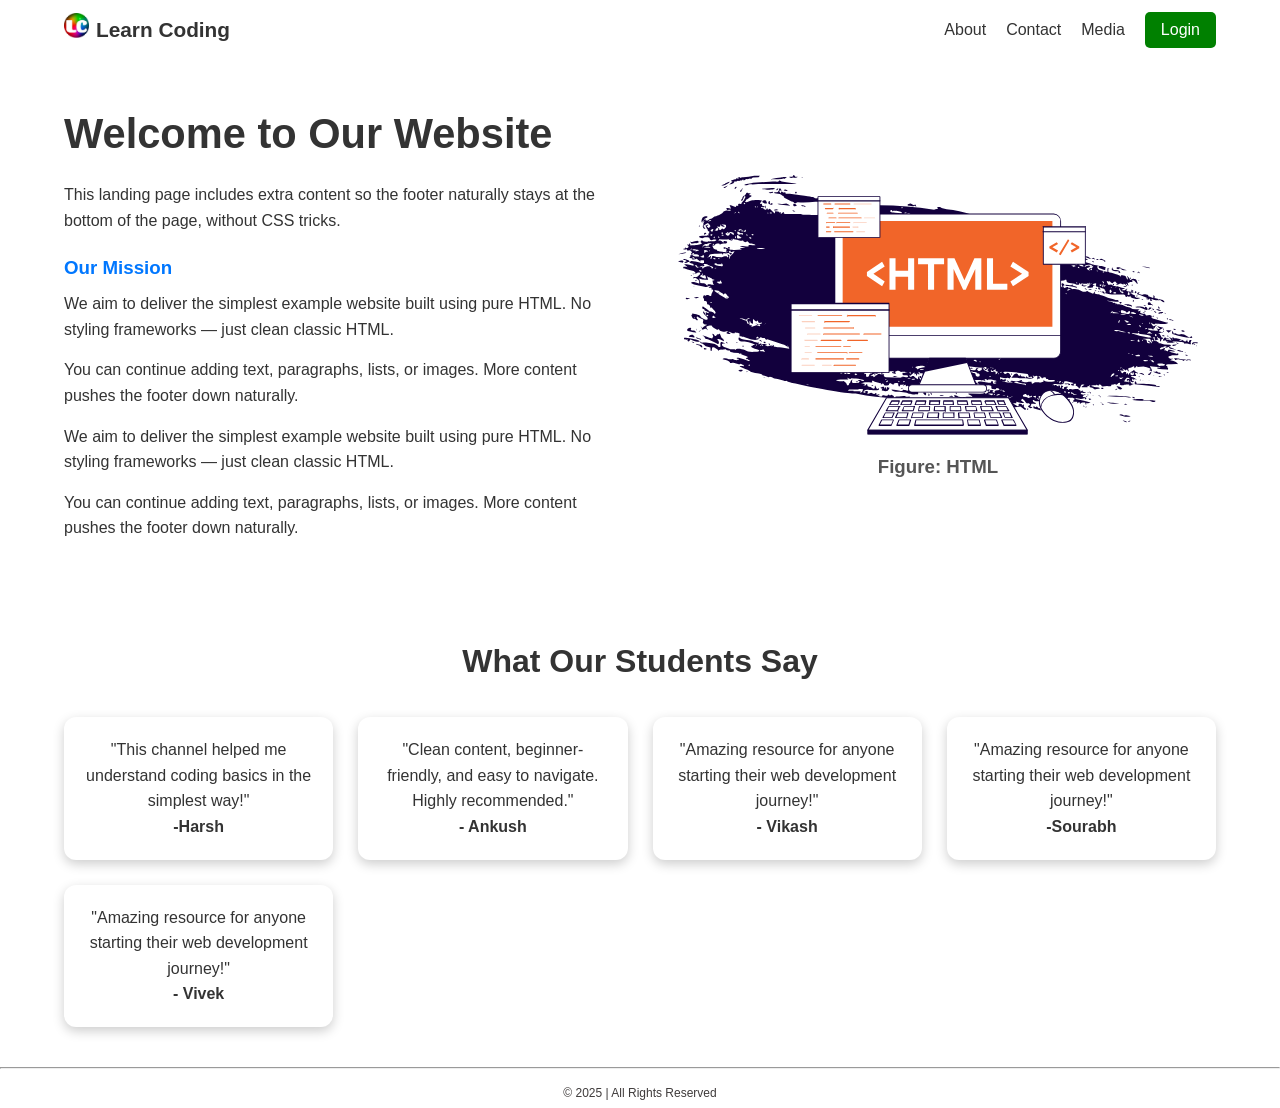
<file: index.html>
<!DOCTYPE html>
<html lang="en">

<head>
    <meta charset="UTF-8">
    <meta name="viewport" content="width=device-width, initial-scale=1.0">
    <title>HTML - Website</title>
    <link rel="stylesheet" href="style.css">
</head>

<body>

    <!-- Header -->
    <header class="header" id="header">
        <div class="logo-container" >
            <a href="./index.html">
                <img src="./lc.png" alt="Logo" height="25" width="25">
            </a>
            <span class="logo-text">Learn Coding</span>
        </div>

        <nav class="navbar" id="navbar">
            <a href="./about.html" class="nav-link">About</a>
            <a href="./contact.html" class="nav-link">Contact</a>
            <a href="./media.html" class="nav-link">Media</a>

            <!-- Success Login Button -->
            <a href="./login.html" class="nav-link login-btn">Login</a>
        </nav>

        <!-- Navbar(Mobile Only) -->
         <div class="hamburger" id="hamburger">
            <span></span><span></span><span></span>
         </div>
    </header>

    <!-- Hero Section -->
    <section class="container hero">
        <!-- LEFT PART -->
        <div class="hero-text">
            <h1 class="hero-title">Welcome to Our Website</h1>
            <p>
                This landing page includes extra content so the footer naturally stays at the bottom of the page,
                without CSS tricks.
            </p>

            <h3 class="section-title">Our Mission</h3>
            <p class="section-para">
                We aim to deliver the simplest example website built using pure HTML. No styling frameworks —
                just clean classic HTML.
            </p>
            <p class="section-para">
                You can continue adding text, paragraphs, lists, or images. More content pushes the footer down
                naturally.
            </p>
            <p class="section-para">
                We aim to deliver the simplest example website built using pure HTML. No styling frameworks —
                just clean classic HTML.
            </p>
            <p class="section-para">
                You can continue adding text, paragraphs, lists, or images. More content pushes the footer down
                naturally.
            </p>
        </div>

        <!-- RIGHT PART -->
        <div class="hero-image-box">
            <img src="./image.svg" alt="HTML Figure" class="hero-image">
            <h3 class="image-caption">Figure: HTML</h3>
        </div>
    </section>

    <!-- Testimonial Cards -->
    <section class="testimonial-section">
        <h2 class="testimonial-heading">What Our Students Say</h2>

            <div class="testimonial-container">
                <div class="testimonial-card">
                    <p>"This channel helped me understand coding basics in the simplest way!"</p>
                    <h4>-Harsh</h4>
                </div>

                <div class="testimonial-card">
                    <p>"Clean content, beginner-friendly, and easy to navigate. Highly recommended."</p>
                    <h4>- Ankush</h4>
                </div>

                <div class="testimonial-card">
                    <p>"Amazing resource for anyone starting their web development journey!"</p>
                    <h4>- Vikash</h4>
                </div>

                <div class="testimonial-card">
                    <p>"Amazing resource for anyone starting their web development journey!"</p>
                    <h4>-Sourabh</h4>
                </div>

                <div class="testimonial-card">
                    <p>"Amazing resource for anyone starting their web development journey!"</p>
                    <h4>- Vivek</h4>
                </div>
            </div>
    </section>

    <!-- Footer -->
    <hr>
    <footer class="footer">
          <p class="footer-text">© 2025 | All Rights Reserved</p>
    </footer>

    <script>

        // Hamburger LOGIC
        const hmburger=document.getElementById("hamburger")
        const navbar=document.getElementById("navbar")

        hmburger.addEventListener("click",()=>{
            navbar.classList.toggle("active");
            hmburger.classList.toggle("open")
        })


        // SCROLL LOGIC
        const header=document.getElementById("header")
            window.addEventListener("scroll",()=>{
            if(window.scrollY>20){
                header.classList.add("scrolled")
            }else{
                header.classList.remove("scrolled")
            }
        })
    </script>

</body>

</html>
</file>
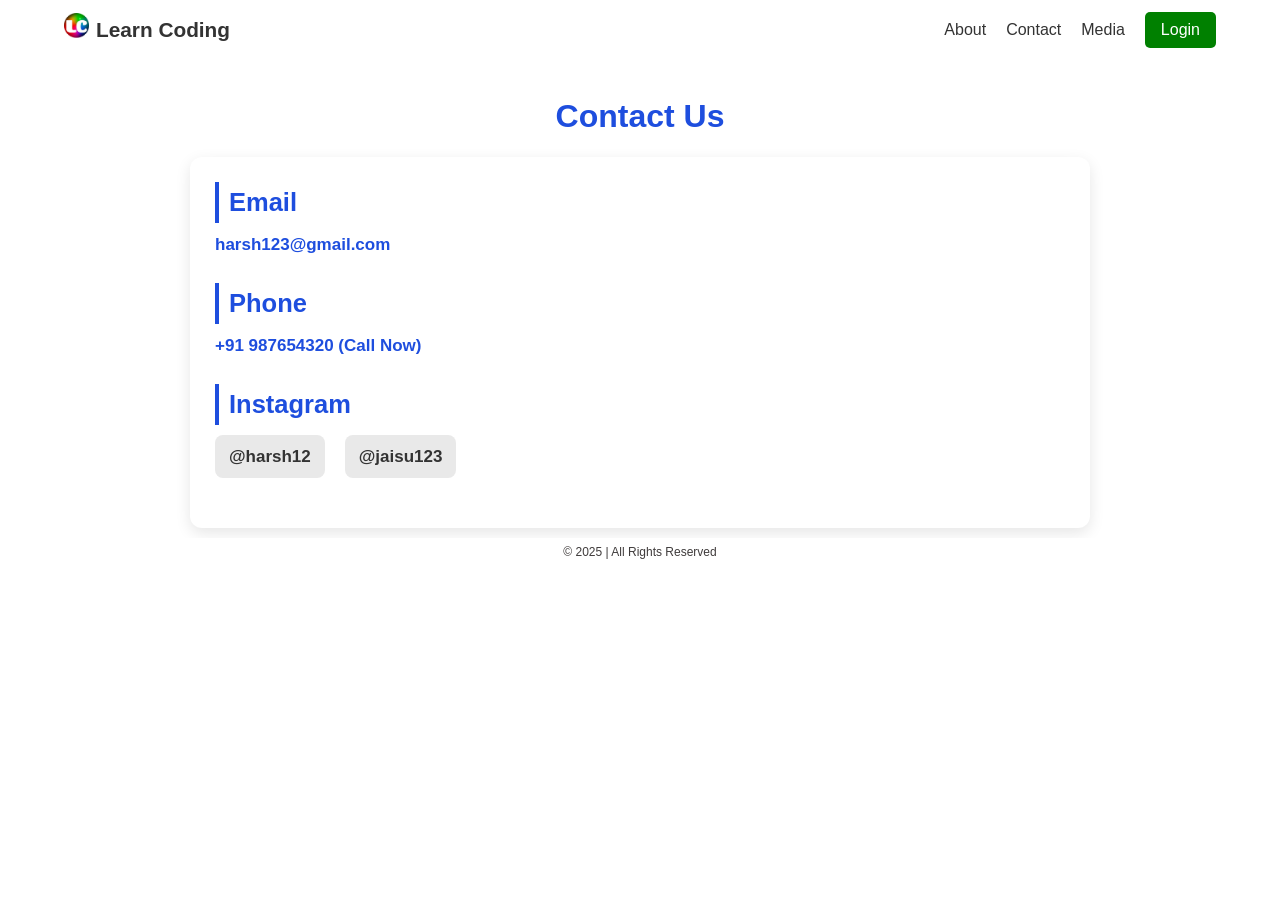
<file: contact.html>
<!DOCTYPE html>
<html lang="en">

<head>
    <meta charset="UTF-8">
    <meta name="viewport" content="width=device-width, initial-scale=1.0">
    <title>Contact</title>
    <link rel="stylesheet" href="style.css">

    <style>
        * {
            margin: 0;
            padding: 0;
            box-sizing: border-box;
            font-family: Arial, Helvetica, sans-serif;
        }

       
        /* Page Heading */
        h1 {
            text-align: center;
            margin: 30px 0 15px;
            font-size: 32px;
            color: #1e4ede;
        }

        .content {
            background: #ffffff;
            padding: 25px;
            border-radius: 12px;
            box-shadow: 0 5px 15px rgba(0, 0, 0, 0.1);
            max-width: 900px;
            margin: auto;
            font-size: 17px;
        }

        .contact-item {
            margin-bottom: 25px;
        }

        .contact-item h2 {
            margin-bottom: 8px;
            color: #1e4ede;
            border-left: 4px solid #1e4ede;
            padding-left: 10px;
        }

        a.contact-link {
            color: #1e4ede;
            font-weight: bold;
            text-decoration: none;
        }

        a.contact-link:hover {
            text-decoration: underline;
        }

        .social {
            display: flex;
            gap: 20px;
            margin-top: 10px;
        }

        .social span {
            background: #e9e9e9;
            padding: 8px 14px;
            border-radius: 8px;
            font-weight: bold;
        }

    </style>
</head>

<body>

    <!-- Header -->
    <header class="header" id="header">
        <div class="logo-container" >
            <a href="./index.html">
                <img src="./lc.png" alt="Logo" height="25" width="25">
            </a>
            <span class="logo-text">Learn Coding</span>
        </div>

        <nav class="navbar" id="navbar">
            <a href="./about.html" class="nav-link">About</a>
            <a href="./contact.html" class="nav-link">Contact</a>
            <a href="./media.html" class="nav-link">Media</a>

            <!-- Success Login Button -->
            <a href="./login.html" class="nav-link login-btn">Login</a>
        </nav>

        <!-- Navbar(Mobile Only) -->
         <div class="hamburger" id="hamburger">
            <span></span><span></span><span></span>
         </div>
    </header>

    <h1>Contact Us</h1>

    <div class="content">

        <div class="contact-item">
            <h2>Email</h2>
            <a class="contact-link" href="mailto:harsh@123@gmail.com" target="_blank">
                harsh123@gmail.com
            </a>
        </div>

        <div class="contact-item">
            <h2>Phone</h2>
            <a class="contact-link" href="tel:+919876543210" target="_blank">
                +91 987654320 (Call Now)
            </a>
        </div>

        <div class="contact-item">
            <h2>Instagram</h2>
            <div class="social">
                <span>@harsh12</span>
                <span>@jaisu123</span>
            </div>
        </div>

    </div>

    <!-- Footer -->
   <footer class="footer">
          <p class="footer-text">© 2025 | All Rights Reserved</p>
    </footer>

     <script>

        // Hamburger LOGIC
        const hmburger=document.getElementById("hamburger")
        const navbar=document.getElementById("navbar")

        hmburger.addEventListener("click",()=>{
            navbar.classList.toggle("active");
            hmburger.classList.toggle("open")
        })


        // SCROLL LOGIC
        const header=document.getElementById("header")
            window.addEventListener("scroll",()=>{
            if(window.scrollY>20){
                header.classList.add("scrolled")
            }else{
                header.classList.remove("scrolled")
            }
        })
    </script>

</body>

</html>
</file>
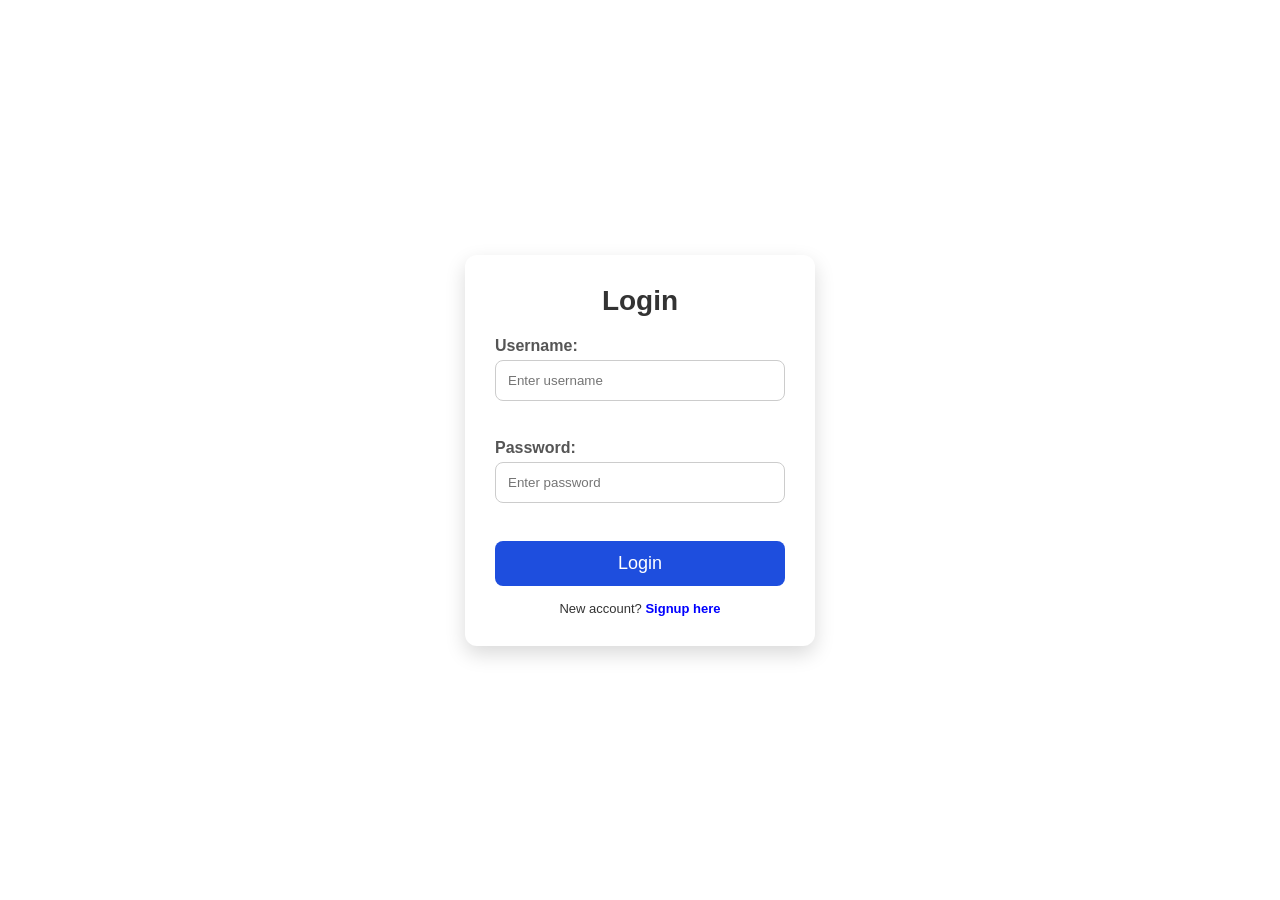
<file: login.html>
<!DOCTYPE html>
<html lang="en">
<head>
    <meta charset="UTF-8">
    <meta name="viewport" content="width=device-width, initial-scale=1.0">
    <title>Login</title>

    <style>
        *{
            margin: 0;
            padding: 0;
            box-sizing: border-box;
            font-family: Arial, Helvetica, sans-serif;
        }
        body{
            background: none;
            height:100vh;
            display: flex;
            justify-content: center;
            align-items: center;
        }
        .container{
            background: white;
            width: 350px;
            padding: 30px;
            border-radius: 12px;
            box-shadow: 0 8px 20px rgba(0, 0, 0, 0.15);
            text-align: center;
        }
        h2{
            margin-bottom:20px;
            color: #333;
            font-size: 28px;
        }
        label{
            float: left;
            font-weight: bold;
            margin-bottom: 5px;
            color: #555;
        }
        input[ type="text"],
         input[ type="password"]{
            width: 100%;
            padding: 12px;
            margin-bottom: 20px;
            border: 1px solid #ccc;
            border-radius: 8px;
            outline: none;
            transition: 0.3s;
         }
         input[ type="text"]:hover,
         input[ type="password"]:hover{
            border-color: rgb(85, 85, 246);
         }

          input[ type="submit"]{
            width: 100%;
            padding: 12px;
            background: rgb(30, 78, 222);
            border: none;
            color: white;
            font-size: 18px;
            border-radius: 8px;
            cursor: pointer;
            transition: 0.3s;
          }
           input[ type="submit"]:hover{
            background: #06307f;
           }
           p{
            margin-top: 15px;
            color: #333;
            font-size: 13px;
           }
           a{
            color: blue;
            font-weight: bold;
            text-decoration: none;
           }
           a:hover{
            text-decoration: underline;
           }
    </style>

</head>
<body>
    <div class="container">
        <h2>Login</h2>

        <form>
            <label>Username:</label>
            <input type="text" placeholder="Enter username" required> <br> <br>

            <label>Password:</label>
            <input type="password" placeholder="Enter password" required> <br><br>

            <input type="submit" value="Login">
        </form>

        <p>New account? <a href="signup.html">Signup here</a></p>
    </div>
</body>
</html>
</file>
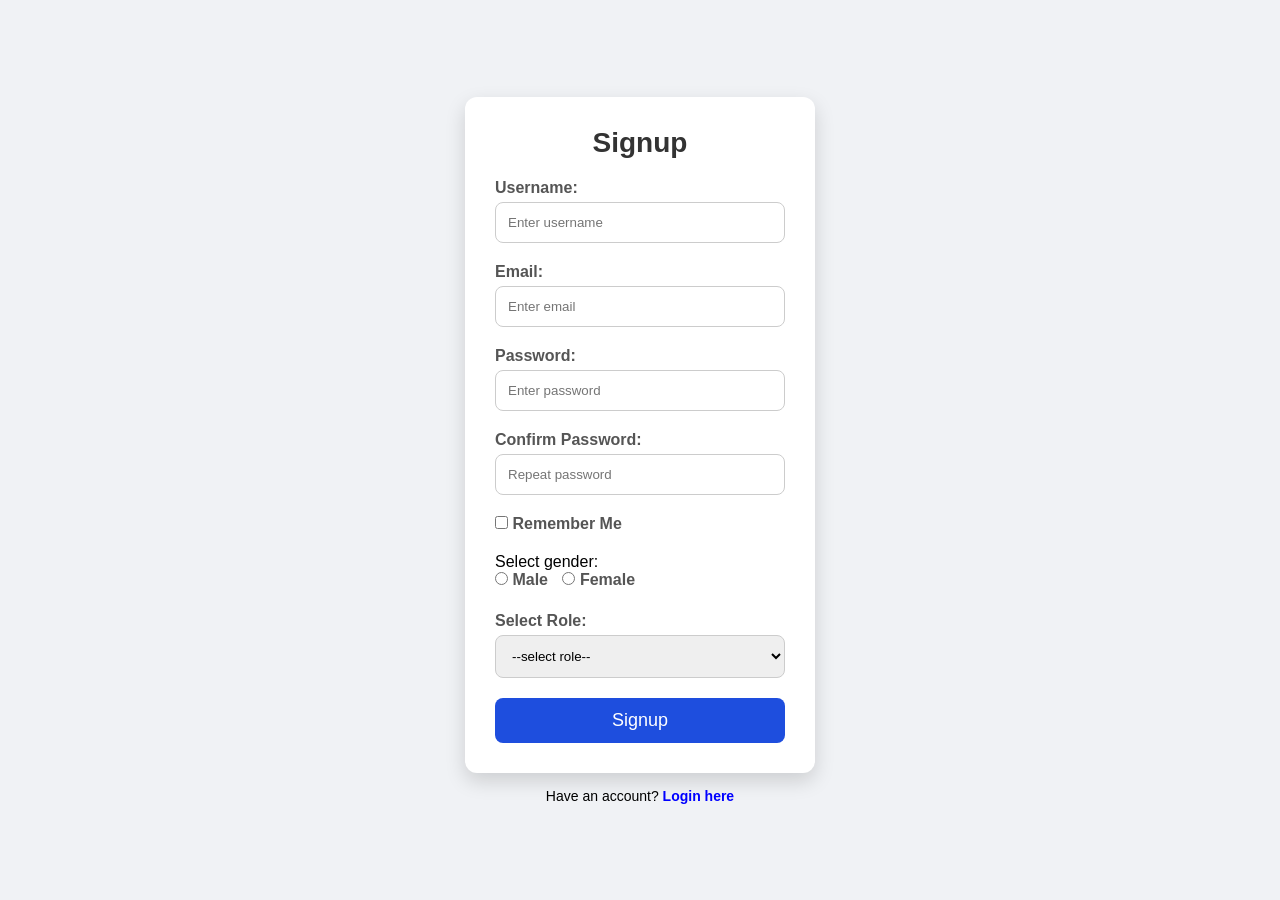
<file: signup.html>
<!DOCTYPE html>
<html lang="en">
<head>
    <meta charset="UTF-8">
    <meta name="viewport" content="width=device-width, initial-scale=1.0">
    <title>Signup</title>

    <style>
        * {
            margin: 0;
            padding: 0;
            box-sizing: border-box;
            font-family: Arial, Helvetica, sans-serif;
        }

        body {
            background: #f0f2f5;
            min-height: 100vh;
            display: flex;
            flex-direction: column;
            justify-content: center;
            align-items: center;
            padding: 20px;
        }

        .container {
            background: white;
            width: 100%;
            max-width: 350px;
            padding: 30px;
            border-radius: 12px;
            box-shadow: 0 8px 20px rgba(0, 0, 0, 0.15);
        }

        h2 {
            margin-bottom: 20px;
            color: #333;
            font-size: 28px;
            text-align: center;
        }

        label {
            font-weight: bold;
            color: #555;
            margin-bottom: 5px;
            display: inline-block;
        }

        input[type="text"],
        input[type="password"],
        input[type="email"],
        select {
            width: 100%;
            padding: 12px;
            margin-bottom: 20px;
            border: 1px solid #ccc;
            border-radius: 8px;
            outline: none;
            transition: 0.3s;
        }

        input[type="text"]:hover,
        input[type="password"]:hover,
        input[type="email"]:hover {
            border-color: rgb(85, 85, 246);
        }

        input[type="submit"] {
            width: 100%;
            padding: 12px;
            background: rgb(30, 78, 222);
            border: none;
            color: white;
            font-size: 18px;
            border-radius: 8px;
            cursor: pointer;
            transition: 0.3s;
        }

        input[type="submit"]:hover {
            background: #06307f;
        }

        .bottom-text {
            margin-top: 15px;
            font-size: 14px;
            text-align: center;
        }

        a {
            color: blue;
            font-weight: bold;
            text-decoration: none;
        }

        a:hover {
            text-decoration: underline;
        }

        /* Responsive fixes */
        @media (max-width: 400px) {
            .container {
                padding: 20px;
            }
            h2 {
                font-size: 24px;
            }
        }
    </style>
</head>
<body>

    <div class="container">
        <h2>Signup</h2>

        <form>
            <label for="username">Username:</label>
            <input type="text" " placeholder="Enter username" required>

            <label for="email">Email:</label>
            <input type="email"  placeholder="Enter email" required>

            <label for="password">Password:</label>
            <input type="password"  placeholder="Enter password" required>

            <label for="confirm">Confirm Password:</label>
            <input type="password"  placeholder="Repeat password" required>

            <label>
                <input type="checkbox">
                Remember Me
            </label>

            <p style="margin-top:15px;">Select gender:</p>
            <label><input type="radio" name="gender" value="male"> Male</label> 
            <label style="margin-left:10px;"><input type="radio" name="gender" value="female"> Female</label>

            <br><br>

            <label>Select Role:</label>
            <select required>
                <option value="">--select role--</option>
                <option value="user">User</option>
                <option value="admin">Admin</option>
            </select>

            <input type="submit" value="Signup">
        </form>
    </div>

    <p class="bottom-text">Have an account? <a href="login.html">Login here</a></p>

</body>
</html>
</file>
<file: style.css>
* {
    margin: 0;
    padding: 0;
    box-sizing: border-box;
}

body {
    font-family: Arial, Helvetica, sans-serif;
    background: #ffffff;
    color: #333;
    line-height: 1.6;
}

/* HEADER(FLEX) */
.header {
    display: flex;
    justify-content: space-between;
    align-items: center;
    padding: 12px 5%;
    background: #fff;
    border-bottom: 1px solid transparent;
    position: sticky;
    top: 0;
    z-index: 100;
    transition: background 0.3s ease,
        box-shadow 0.3s ease,
        border-bottom 0.3s ease;
}

.header.scrolled {
    background: #fafafa;
    box-shadow: 0 3px 10px rgba(0, 0, 0, 0.15);
    border-bottom: 1px solid #ddd;
}

.logo-container {
    display: flex;
    align-items: center;
    gap: 7px;
}

.logo-text {
    font-size: 1.3rem;
    font-weight: bold;
}

/* NAVBAR */
.navbar {
    display: flex;
    align-items: center;
    gap: 20px;
}

.nav-link {
    text-decoration: none;
    font-size: 1rem;
    color: #333;
    transition: 0.3s;
}

.nav-link:hover {
    color: blue;
}

.login-btn {
    padding: 5px 16px;
    background: green;
    color: white !important;
    border-radius: 5px;
    transition: 0.3s;
}

.login-btn:hover {
    background: rgb(11, 73, 11);
}

/* HERO SECTION */

.container.hero {
    width: 90%;
    max-width: 1200px;
    margin: 40px auto;
    display: flex;
    align-items: center;
    justify-content: space-between;
    gap: 40px;
    flex-wrap: wrap;
}

.hero-text {
    flex: 1;
    min-width: 280px;
}

.hero-title {
    font-size: 2.6rem;
    margin-bottom: 15px;
}

.section-title {
    margin-top: 20px;
    margin-bottom: 8px;
    color: #0077ff;
}

.section-para {
    margin-bottom: 15px;
}

.hero-image-box {
    flex: 1;
    min-width: 300px;
    text-align: center;
}

.hero-image {
    width: 100%;
    max-width: 520px;
}

.image-caption {
    margin-top: 10px;
    color: #555;
}

/* TESTIMONIAL SECTION(GRID) */
.testimonial-section {
    text-align: center;
    padding: 40px 5%;
    background: #fff;
}

.testimonial-heading {
    font-size: 2rem;
    margin-bottom: 30px;
}

.testimonial-container {
    display: grid;
    grid-template-columns: repeat(auto-fit, minmax(260px, 1fr));
    gap: 25px;
}

.testimonial-card {
    background: #ffffff;
    padding: 20px;
    border-radius: 12px;
    box-shadow: 0 4px 12px rgba(0, 0, 0, 0.2);
    transition: 0.3s ease;
}

.testimonial-card:hover {
    transform: translateY(-5px);
}

.footer {
    background: #ffffff;
    color: #3f3b3b;
    text-align: center;
    padding: 5px;
    margin-top: 10px;
}

.footer-text {
    font-size: 12px;
    font-style: bold;
}

/* RESPONSIVE PART */

.hamburger {
    display: none;
    flex-direction: column;
    cursor: pointer;
    gap: 5px;
}

/* Hamburger OPEN */
.hamburger span{
    width: 25px;
    height: 3px;
    background: #333;
    transition: 0.3s;
}

/* Hamburger CLOSE */
.hamburger.open span:nth-child(1){
    transform: rotate(45deg) translateY(8px);
}
.hamburger.open span:nth-child(2){
    opacity: 0;
}
.hamburger.open span:nth-child(3){
    transform: rotate(-45deg) translateY(-8px);
}

/* Teblates CSS */
@media(max-width:900px){
    .container.hero{
       text-align: center;
    }
}


/* Mobile CSS */
@media(max-width:700px){
    .hamburger{
        display: flex;
    }
    .navbar{
        display: none;
        position: absolute;
        top: 65px;
        right: 5%;
        flex-direction: column;
        background: #fff;
        padding: 18px 20px;
        width: 250px;
        border-radius: 10px;
        box-shadow: 0 4px 12px rgba(0, 0, 0, 0.15);
        gap: 15px;

    }

    .navbar.active{
        display: flex;
    }
}
</file>
